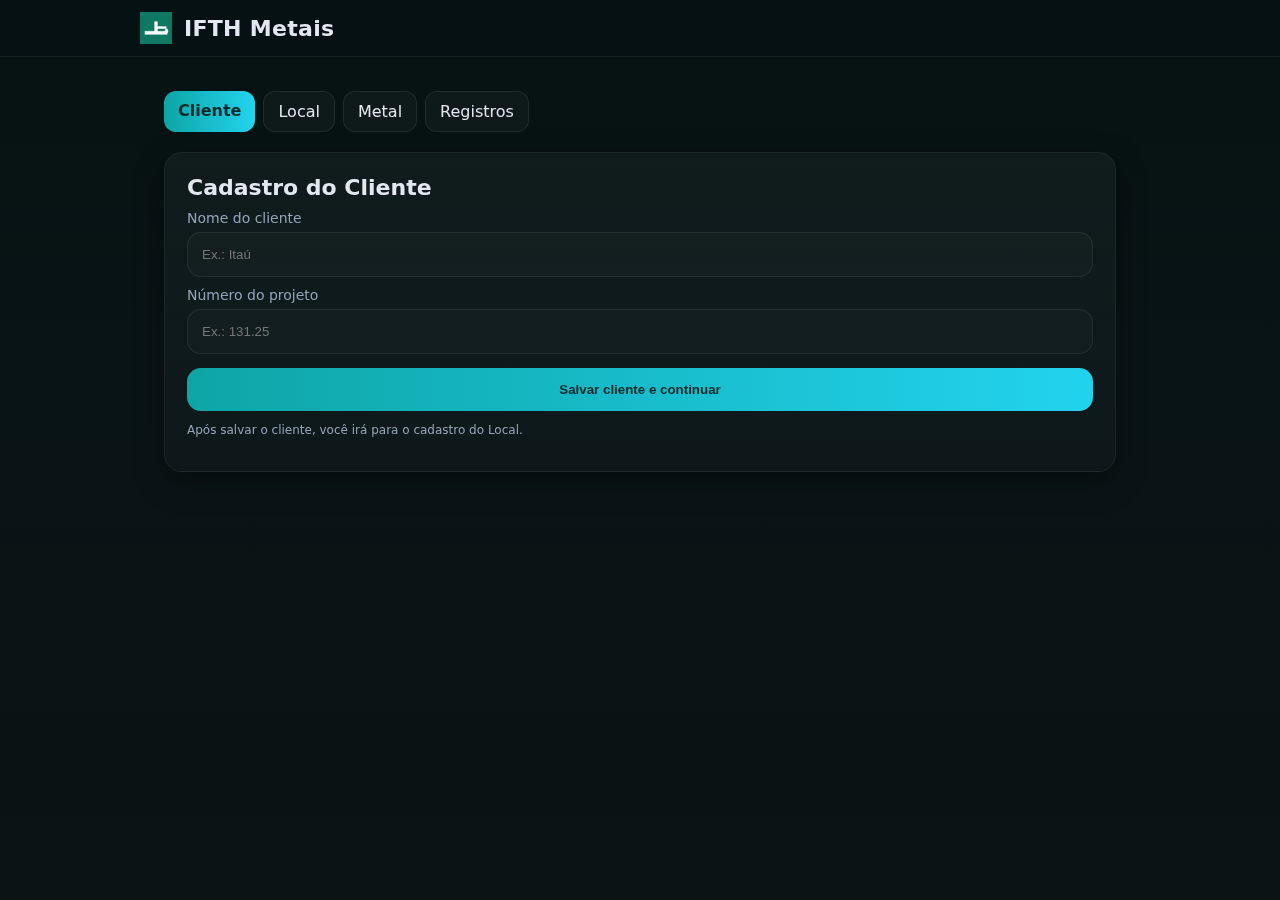
<file: index.html>
<!DOCTYPE html>
<html lang="pt-BR">
<head>
  <meta charset="UTF-8"/>
  <meta name="viewport" content="width=device-width, initial-scale=1"/>
  <title>IFTH Metais</title>
  <link rel="manifest" href="./manifest.json"/>
  <link rel="stylesheet" href="./styles.css"/>
  <meta name="theme-color" content="#0e766e"/>
</head>
<body>
  <div class="appbar">
    <div class="container brand">
      <img src="./icons/icon-192.png" alt="IFTH Metais">
      <h1>IFTH Metais</h1>
    </div>
  </div>
  <div class="container">
    <nav class="nav">
      <a href="#client" class="active">Cliente</a>
      <a href="#location">Local</a>
      <a href="#metal">Metal</a>
      <a href="#view">Registros</a>
    </nav>

    <section id="client" class="page">
      <div class="card">
        <h2>Cadastro do Cliente</h2>
        <form id="clientForm">
          <label for="clientName">Nome do cliente</label>
          <input id="clientName" placeholder="Ex.: Itaú" required>
          <label for="projectNumber">Número do projeto</label>
          <input id="projectNumber" placeholder="Ex.: 131.25">
          <div class="actions">
            <button class="btn" style="background:linear-gradient(90deg,#0ea5a6,#22d3ee);border:none;color:#012a2b;font-weight:700" type="submit">Salvar cliente e continuar</button>
          </div>
          <p class="note">Após salvar o cliente, você irá para o cadastro do Local.</p>
        </form>
      </div>
    </section>

    <section id="location" class="page" hidden>
      <div class="card">
        <h2>Cadastro do Local</h2>
        <form id="locationForm">
          <div class="row row-3">
            <div>
              <label for="tower">Torre</label>
              <input id="tower" placeholder="Ex.: A">
            </div>
            <div>
              <label for="floor">Andar</label>
              <input id="floor" placeholder="Ex.: 5º">
            </div>
            <div>
              <label for="sector">Setor</label>
              <input id="sector" placeholder="Ex.: Ala Leste">
            </div>
          </div>
          <div class="row">
            <div>
              <label for="place">Local</label>
              <select id="place"></select>
            </div>
          </div>
          <div id="placeOtherWrap" hidden>
            <label for="placeOther">Outro local (digite)</label>
            <input id="placeOther" placeholder="Ex.: Cozinha experimental">
          </div>
          <div class="actions">
            <a class="btn" href="#client">← Voltar</a>
            <button class="btn" style="background:linear-gradient(90deg,#0ea5a6,#22d3ee);border:none;color:#012a2b;font-weight:700" type="submit">Salvar local e continuar</button>
          </div>
        </form>
      </div>
    </section>

    <section id="metal" class="page" hidden>
      <div class="card">
        <h2>Cadastro de Metal</h2>
        <form id="metalForm">
          <div class="row row-3">
            <div>
              <label for="metalType">Metal hidrossanitário</label>
              <select id="metalType"></select>
            </div>
            <div id="quantityWrap">
              <label for="quantity">Quantidade</label>
              <input id="quantity" type="number" min="1" value="1">
            </div>
            <div id="numberWrap" hidden>
              <label for="number">Nº (para torneira/outro)</label>
              <input id="number" placeholder="Ex.: 12">
            </div>
          </div>
          <div class="row row-2">
            <div id="brandWrap">
              <label for="brand">Marca</label>
              <input id="brand" placeholder="Ex.: Deca">
            </div>
            <div id="modelWrap">
              <label for="model">Modelo</label>
              <input id="model" placeholder="Ex.: Sensor">
            </div>
          </div>

          <div class="row row-2" id="timerWrap" hidden>
            <div>
              <label>Cronômetro</label>
              <div class="timer">
                <div class="timeface" id="timeface">00:00<small>mm:ss</small></div>
                <button type="button" class="btn" id="btnStart" style="background:linear-gradient(90deg,#0ea5a6,#22d3ee);border:none;color:#012a2b;font-weight:700">Iniciar</button>
                <button type="button" class="btn" id="btnStop">Parar</button>
                <button type="button" class="btn" id="btnReset">Zerar</button>
              </div>
              <input id="timeSeconds" type="hidden" value="0">
              <p class="note">Use o cronômetro para medir o tempo (s). O cálculo de L/min usa o volume em mL.</p>
            </div>
            <div id="volumeWrap">
              <label for="volumeMl">Volume medido (mL)</label>
              <input id="volumeMl" type="number" min="0" step="1" placeholder="Ex.: 2000">
              <p class="note">O app converte mL → L automaticamente.</p>
            </div>
          </div>

          <div class="row row-2">
            <div>
              <label>Data/Hora (auto)</label>
              <input id="measuredAtView" disabled placeholder="Gerada automaticamente no envio">
            </div>
            <div>
              <label for="photo">Anexo de foto</label>
              <input id="photo" type="file" accept="image/*" capture="environment">
              <p class="note">No celular, a câmera abrirá automaticamente.</p>
            </div>
          </div>

          <label for="notes">Observações</label>
          <textarea id="notes" placeholder="Observações sobre o ponto"></textarea>

          <div class="actions">
            <a class="btn" href="#location">← Voltar</a>
            <button class="btn" style="background:linear-gradient(90deg,#0ea5a6,#22d3ee);border:none;color:#012a2b;font-weight:700" type="submit">Salvar metal</button>
            <a class="btn" href="#view">Ver registros</a>
          </div>
        </form>
        <div id="toast" style="opacity:0;transition:.3s opacity;margin-top:10px;background:rgba(255,255,255,.06);border:1px solid rgba(255,255,255,.08);padding:8px 12px;border-radius:12px;display:inline-block">Salvo!</div>
      </div>
    </section>

    <section id="view" class="page" hidden>
      <div class="card">
        <h2>Registros</h2><p class="note">Os dados são salvos <b>neste dispositivo</b> e não são compartilhados com outros aparelhos.</p>
        <div class="actions">
          <button id="btnExport" class="btn" style="background:linear-gradient(90deg,#0ea5a6,#22d3ee);border:none;color:#012a2b;font-weight:700">Exportar CSV</button>
          <button id="btnDeleteAll" class="btn" style="background:#ef4444;border:none;color:#2b0a06;font-weight:700">Excluir todos os dados</button>
          <a class="btn" href="#metal">Adicionar novo metal</a>
        </div>
        <div class="tablewrap" style="margin-top:14px">
          <table>
            <thead>
              <tr>
                <th>Cliente</th>
                <th>Projeto</th>
                <th>Torre</th>
                <th>Andar</th>
                <th>Setor</th>
                <th>Local</th>
                <th>Metal</th>
                <th>Marca</th>
                <th>Modelo</th>
                <th>Tempo (s)</th>
                <th>Volume (mL)</th>
                <th>Vazão (L/min)</th>
                <th>Data/Hora</th>
                <th>Obs.</th>
                <th>Foto</th>
              </tr>
            </thead>
            <tbody id="tblBody"></tbody>
          </table>
        </div>
      </div>
    </section>
  </div>
  <script type="module" src="./app.js"></script>
</body>
</html>
</file>
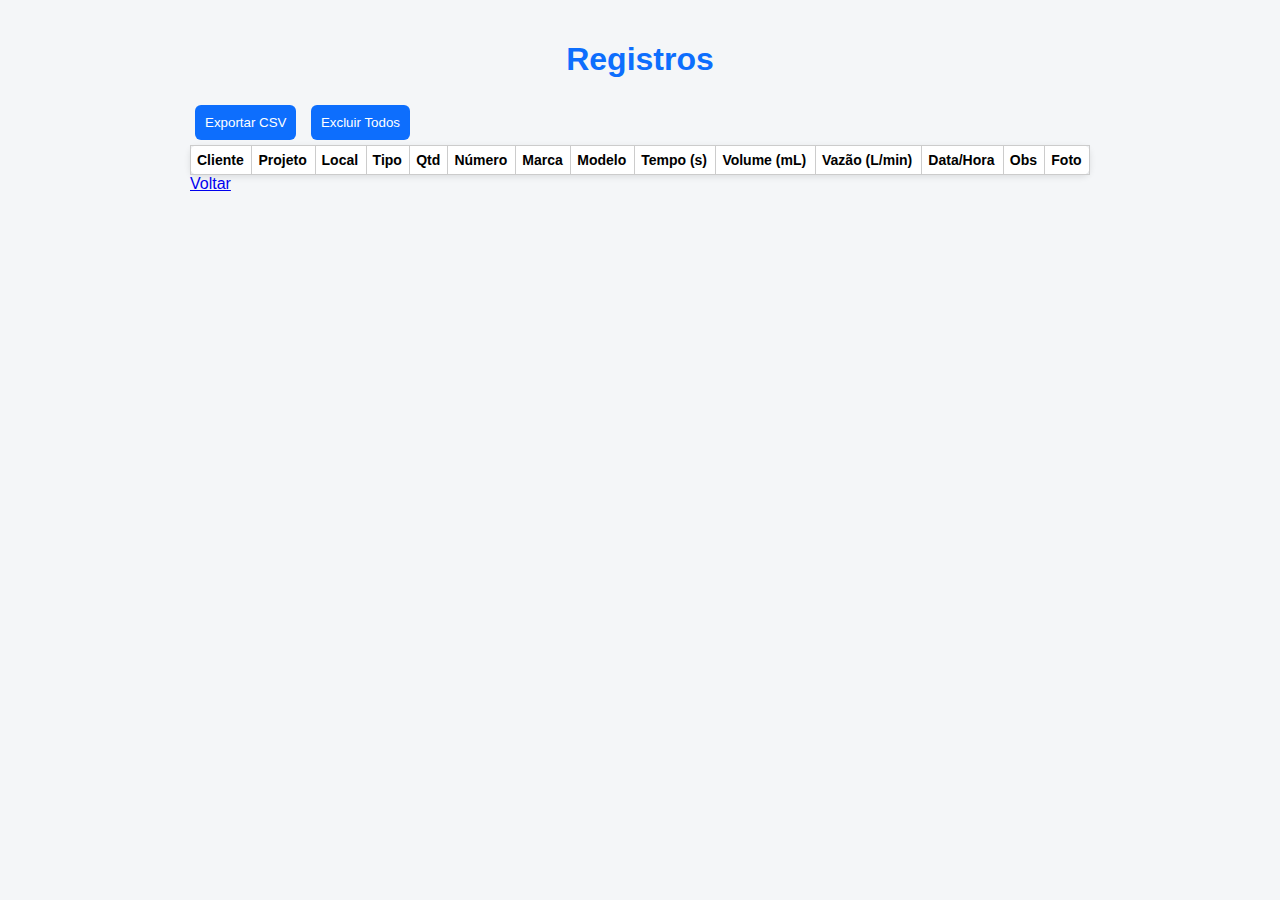
<file: registros.html>
<!DOCTYPE html>
<html lang="pt-BR">
<head>
<meta charset="UTF-8">
<meta name="viewport" content="width=device-width, initial-scale=1.0">
<title>Registros</title>
<style>
body{font-family:'Segoe UI', Tahoma, Geneva, Verdana, sans-serif; background:#f4f6f8; margin:0; padding:0;}
.container{max-width:900px;margin:auto;padding:20px;}
h1{color:#0d6efd;text-align:center;}
table{border-collapse:collapse;width:100%;overflow-x:auto;background:white; border-radius:8px; box-shadow:0 2px 6px rgba(0,0,0,0.1);}
th,td{border:1px solid #ccc;padding:6px;text-align:left;font-size:14px;}
img{max-width:50px;max-height:50px;}
button{padding:10px;margin:5px;border:none;border-radius:6px;background:#0d6efd;color:white;cursor:pointer;transition:0.3s;}
button:hover{background:#0b5ed7;}
@media (max-width:480px){table,th,td{font-size:12px;}}
</style>
</head>
<body>
<div class="container">
<h1>Registros</h1>
<button onclick="exportarCSV()">Exportar CSV</button>
<button onclick="apagarTudo()">Excluir Todos</button>
<table id="tabela"><thead><tr><th>Cliente</th><th>Projeto</th><th>Local</th><th>Tipo</th><th>Qtd</th><th>Número</th><th>Marca</th><th>Modelo</th><th>Tempo (s)</th><th>Volume (mL)</th><th>Vazão (L/min)</th><th>Data/Hora</th><th>Obs</th><th>Foto</th></tr></thead><tbody></tbody></table>
<a href="index.html">Voltar</a>
</div>
<script>
function carregar(){const registros=JSON.parse(localStorage.getItem('registros')||'[]');const tbody=document.querySelector('#tabela tbody');tbody.innerHTML='';registros.forEach(r=>{const tr=document.createElement('tr');tr.innerHTML=`<td>${r.cliente.nome}</td><td>${r.cliente.projeto}</td><td>${r.local.andar} / ${r.local.setor} / ${r.local.local}</td><td>${r.tipo}</td><td>${r.quantidade}</td><td>${r.numero}</td><td>${r.marca}</td><td>${r.modelo}</td><td>${r.tempo}</td><td>${r.volume_ml}</td><td>${r.vazao_l_min}</td><td>${r.dataHora}</td><td>${r.observacoes}</td><td>${r.foto?`<img src='${r.foto}'>`:''}</td>`;tbody.appendChild(tr);});}
function exportarCSV(){const registros=JSON.parse(localStorage.getItem('registros')||'[]');if(!registros.length){alert('Sem registros');return;}const cab=['Cliente','Projeto','Local','Tipo','Qtd','Número','Marca','Modelo','Tempo (s)','Volume (mL)','Vazão (L/min)','Data/Hora','Obs'];const linhas=registros.map(r=>[r.cliente.nome,r.cliente.projeto,`${r.local.andar} / ${r.local.setor} / ${r.local.local}`,r.tipo,r.quantidade,r.numero,r.marca,r.modelo,r.tempo,r.volume_ml,r.vazao_l_min,r.dataHora,r.observacoes].join(','));const csv=[cab.join(','),...linhas].join('\n');const blob=new Blob([csv],{type:'text/csv'});const url=URL.createObjectURL(blob);const a=document.createElement('a');a.href=url;a.download='registros.csv';a.click();URL.revokeObjectURL(url);}
function apagarTudo(){if(confirm('Tem certeza que deseja excluir todos os registros?')){localStorage.removeItem('registros');carregar();}}
carregar();
</script>
</body>
</html>
</file>
<file: styles.css>
:root{--bg:#0b1314;--card:#0f1e20;--muted:#94a3b8;--text:#e2e8f0;--accent:#0ea5a6;--accent-2:#22d3ee;--danger:#ef4444;--radius:18px;--shadow:0 10px 30px rgba(0,0,0,.35)}
*{box-sizing:border-box}
html,body{height:100%;margin:0;background:linear-gradient(180deg,#061112,#091416 40%,#0b1314);color:var(--text);font-family:system-ui,Segoe UI,Roboto,Helvetica,Arial}
.container{max-width:1000px;margin:0 auto;padding:clamp(12px,3vw,24px)}
.appbar{position:sticky;top:0;z-index:50;backdrop-filter:saturate(160%) blur(6px);background:rgba(7,17,18,.7);border-bottom:1px solid rgba(255,255,255,.06)}
.brand{display:flex;align-items:center;gap:12px;padding:12px 0}
.brand img{width:32px;height:32px}
.brand h1{font-size:clamp(18px,2.2vw,22px);margin:0;letter-spacing:.3px}
.nav{display:flex;gap:8px;flex-wrap:wrap;margin:10px 0 20px}
.nav a{text-decoration:none;padding:10px 14px;border-radius:12px;border:1px solid rgba(255,255,255,.08);color:var(--text);background:rgba(255,255,255,.03)}
.nav a.active{background:linear-gradient(90deg,var(--accent),var(--accent-2));color:#012a2b;font-weight:700;border:none}
.card{background:linear-gradient(180deg,rgba(255,255,255,.04),rgba(255,255,255,.02));border:1px solid rgba(255,255,255,.06);border-radius:var(--radius);padding:clamp(14px,2.5vw,22px);box-shadow:var(--shadow)}
.card h2{margin:0 0 10px;font-size:clamp(18px,2.2vw,22px)}
label{display:block;font-size:14px;color:var(--muted);margin:10px 0 6px}
input,select,textarea,button{width:100%;padding:14px 14px;border-radius:14px;border:1px solid rgba(255,255,255,.08);background:rgba(255,255,255,.02);color:var(--text);outline:none}
textarea{min-height:90px;resize:vertical}
.row{display:grid;gap:12px;grid-template-columns:1fr}
@media(min-width:640px){.row-2{grid-template-columns:1fr 1fr}.row-3{grid-template-columns:repeat(3,1fr)}}
.actions{display:flex;gap:10px;flex-wrap:wrap;margin-top:14px}
.btn{cursor:pointer}
.tablewrap{width:100%;overflow:auto;border-radius:16px;border:1px solid rgba(255,255,255,.08)}
table{width:100%;border-collapse:collapse;min-width:900px}
th,td{text-align:left;padding:12px 14px;border-bottom:1px solid rgba(255,255,255,.06);vertical-align:top}
th{position:sticky;top:0;background:rgba(255,255,255,.03);backdrop-filter:blur(4px)}
.img-thumb{width:56px;height:56px;object-fit:cover;border-radius:10px;border:1px solid rgba(255,255,255,.12)}
.note{font-size:12px;color:var(--muted)}


/* ==== Timer makeover ==== */
.timer {
  display:flex; align-items:center; gap:16px; flex-wrap:wrap; margin-top:12px;
}
.timeface {
  --progress: 0; /* 0..100 */
  width: clamp(140px, 26vw, 200px);
  height: clamp(140px, 26vw, 200px);
  border-radius: 50%;
  display:flex; align-items:center; justify-content:center; flex-direction:column;
  font-variant-numeric: tabular-nums;
  font-size: clamp(28px, 6vw, 40px);
  font-weight: 800; letter-spacing: 1px;
  color: var(--text);
  position: relative;
  border: 1px solid rgba(255,255,255,.1);
  /* ring background */
  background:
    radial-gradient(circle at 50% 50%, rgba(255,255,255,.04) 60%, transparent 61%),
    conic-gradient(var(--accent), var(--accent-2) calc(var(--progress)*1%), rgba(255,255,255,.06) 0);
  box-shadow: 0 10px 30px rgba(0,0,0,.35), inset 0 0 20px rgba(0,0,0,.25);
  transition: box-shadow .25s ease, transform .2s ease;
}
.timeface small {
  font-size: clamp(11px, 2.3vw, 12px);
  color: var(--muted);
  font-weight: 600;
  opacity: .9;
  margin-top: 4px;
  letter-spacing: .6px;
}
.timeface::before {
  content: "";
  position: absolute; inset: 10px;
  border-radius: 50%;
  border: 1px solid rgba(255,255,255,.08);
  box-shadow: inset 0 0 24px rgba(0,0,0,.25);
}
.timeface.running {
  box-shadow:
    0 14px 40px rgba(0,0,0,.4),
    0 0 0 6px rgba(34, 211, 238, .06),
    inset 0 0 28px rgba(34, 211, 238, .12);
  transform: translateZ(0) scale(1.01);
}

.timer .btn {
  min-width: 150px;
  padding: 14px 16px;
  border-radius: 14px;
  font-weight: 700;
}
#btnStart { background: linear-gradient(90deg, var(--accent), var(--accent-2)); border:none; color:#022b2c; }
#btnStop { background: linear-gradient(90deg, #ef4444, #f97316); border:none; color:#2b0a06; }
#btnReset { background: rgba(255,255,255,.06); border:1px solid rgba(255,255,255,.12); color: var(--text); }
</file>
